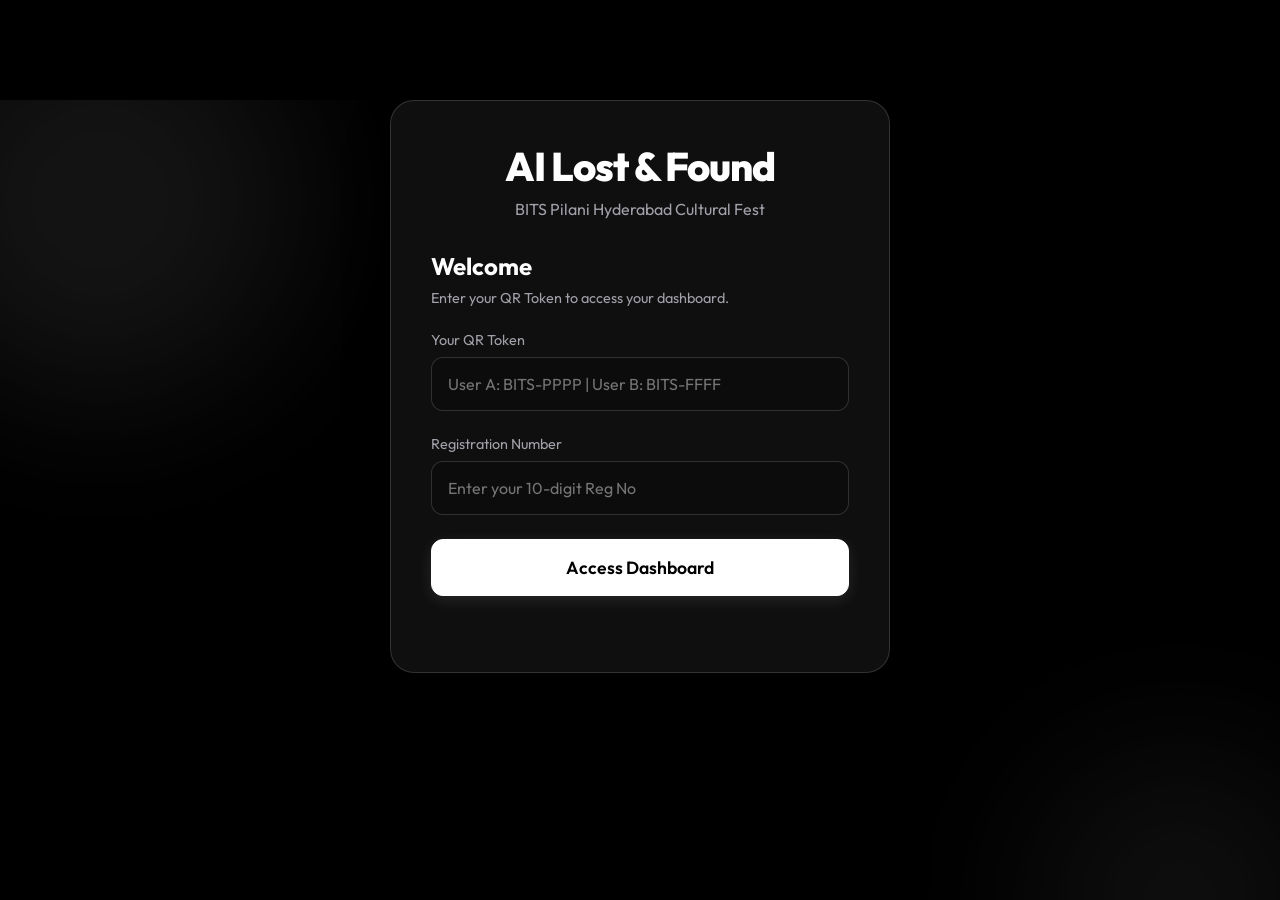
<file: public/index.html>
<!DOCTYPE html>
<html lang="en">
<head>
    <meta charset="UTF-8">
    <meta name="viewport" content="width=device-width, initial-scale=1.0">
    <title>Lost & Found AI - Login</title>
    <link rel="stylesheet" href="style.css">
    <link href="https://fonts.googleapis.com/css2?family=Outfit:wght@300;400;600;800&display=swap" rel="stylesheet">
</head>
<body>
    <div class="background-blobs">
        <div class="blob blob-1"></div>
        <div class="blob blob-2"></div>
    </div>

    <main class="glass-container">
        <header>
            <h1>AI Lost & Found</h1>
            <p>BITS Pilani Hyderabad Cultural Fest</p>
        </header>
        
        <section id="login-section" class="tab-content active">
            <h2>Welcome</h2>
            <p style="margin-bottom: 1.5rem; color: var(--text-muted); font-size: 0.9rem;">
                Enter your QR Token to access your dashboard.
            </p>
            <form id="login-form">
                <div class="input-group">
                    <label for="login-qr">Your QR Token</label>
                    <input type="text" id="login-qr" required placeholder="User A: BITS-PPPP | User B: BITS-FFFF">
                </div>
                <div class="input-group">
                    <label for="login-reg">Registration Number</label>
                    <input type="text" id="login-reg" required placeholder="Enter your 10-digit Reg No">
                </div>
                <button type="submit" class="btn-primary">Access Dashboard</button>
            </form>
            <div id="login-feedback" class="feedback"></div>
        </section>
    </main>
    <script src="app.js"></script>
</body>
</html>
</file>
<file: public/style.css>
:root {
    --bg-dark: #000000;
    --primary: #ffffff;
    --primary-hover: #e5e5e5;
    --accent: #ffffff;
    --text-main: #ffffff;
    --text-muted: #a1a1aa;
    --glass-bg: rgba(25, 25, 25, 0.6);
    --glass-border: rgba(255, 255, 255, 0.15);
}

* {
    box-sizing: border-box;
    margin: 0;
    padding: 0;
}

body {
    font-family: 'Outfit', sans-serif;
    background-color: var(--bg-dark);
    color: var(--text-main);
    min-height: 100vh;
    display: flex;
    justify-content: center;
    align-items: flex-start;
    padding: 100px 0 4rem 0;
    overflow-x: hidden;
    position: relative;
}

.background-blobs {
    position: fixed;
    width: 100%;
    height: 100%;
    z-index: 0;
    overflow: hidden;
}

.blob {
    position: absolute;
    filter: blur(80px);
    opacity: 0.6;
    border-radius: 50%;
    animation: float 10s infinite ease-in-out alternate;
}

.blob-1 {
    width: 400px;
    height: 400px;
    background: #222222;
    top: -100px;
    left: -100px;
}

.blob-2 {
    width: 300px;
    height: 300px;
    background: #1a1a1a;
    bottom: -50px;
    right: -50px;
    animation-delay: -5s;
}

@keyframes float {
    0% { transform: translate(0, 0) scale(1); }
    100% { transform: translate(30px, 50px) scale(1.1); }
}

.glass-container {
    background: var(--glass-bg);
    backdrop-filter: blur(16px);
    -webkit-backdrop-filter: blur(16px);
    border: 1px solid var(--glass-border);
    border-radius: 24px;
    padding: 2.5rem;
    width: 90%;
    max-width: 500px;
    z-index: 1;
    box-shadow: 0 25px 50px -12px rgba(0, 0, 0, 0.5);
    animation: slideUp 0.6s cubic-bezier(0.16, 1, 0.3, 1);
}

@keyframes slideUp {
    from { transform: translateY(30px); opacity: 0; }
    to { transform: translateY(0); opacity: 1; }
}

header {
    text-align: center;
    margin-bottom: 2rem;
}

header h1 {
    font-size: 2.5rem;
    font-weight: 800;
    color: var(--primary);
    margin-bottom: 0.5rem;
    letter-spacing: -1px;
}

header p {
    color: var(--text-muted);
    font-size: 1rem;
}

.tabs {
    display: flex;
    gap: 1rem;
    margin-bottom: 2rem;
    background: rgba(0,0,0,0.2);
    padding: 0.5rem;
    border-radius: 12px;
}

.tab-btn {
    flex: 1;
    padding: 0.75rem;
    border: none;
    background: transparent;
    color: var(--text-muted);
    font-family: inherit;
    font-size: 1rem;
    font-weight: 600;
    cursor: pointer;
    border-radius: 8px;
    transition: all 0.3s ease;
}

.tab-btn.active {
    background: var(--glass-bg);
    color: var(--text-main);
    box-shadow: 0 4px 6px -1px rgba(0, 0, 0, 0.1);
}

.tab-content {
    display: none;
    animation: fadeIn 0.4s ease;
}

.tab-content.active {
    display: block;
}

@keyframes fadeIn {
    from { opacity: 0; transform: translateY(10px); }
    to { opacity: 1; transform: translateY(0); }
}

.tab-content h2 {
    margin-bottom: 0.5rem;
    font-size: 1.5rem;
}

.privacy-note {
    font-size: 0.85rem;
    color: var(--text-muted);
    margin-bottom: 1.5rem;
}

.input-group {
    margin-bottom: 1.5rem;
}

.input-group label {
    display: block;
    margin-bottom: 0.5rem;
    font-size: 0.9rem;
    color: var(--text-muted);
}

.input-group input {
    width: 100%;
    padding: 1rem;
    background: rgba(0, 0, 0, 0.2);
    border: 1px solid var(--glass-border);
    border-radius: 12px;
    color: var(--text-main);
    font-family: inherit;
    font-size: 1rem;
    transition: all 0.3s ease;
}

.input-group input:focus {
    outline: none;
    border-color: var(--primary);
    background: rgba(0, 0, 0, 0.4);
}

.btn-primary, .btn-secondary {
    width: 100%;
    padding: 1rem;
    border: none;
    border-radius: 12px;
    font-family: inherit;
    font-size: 1.1rem;
    font-weight: 600;
    cursor: pointer;
    transition: transform 0.2s, box-shadow 0.2s;
}

.btn-primary {
    background: #ffffff;
    color: #000000;
    border: 1px solid #ffffff;
    box-shadow: 0 4px 15px rgba(255, 255, 255, 0.1);
}

.btn-primary:hover {
    transform: translateY(-2px);
    background: #e5e5e5;
    box-shadow: 0 6px 20px rgba(255, 255, 255, 0.15);
}

.btn-secondary {
    background: transparent;
    color: var(--text-main);
    border: 1px solid #333333;
    margin-top: 1rem;
}

.btn-secondary:hover {
    background: rgba(255, 255, 255, 0.1);
}

.feedback {
    margin-top: 1rem;
    text-align: center;
    font-size: 0.9rem;
    min-height: 20px;
}

.success { color: #34d399; }
.error { color: #f87171; }

.modal {
    position: fixed;
    top: 0; left: 0; width: 100%; height: 100%;
    background: rgba(0,0,0,0.6);
    backdrop-filter: blur(8px);
    display: flex;
    justify-content: center;
    align-items: center;
    z-index: 100;
}

.modal.hidden {
    display: none;
}

.glass-card {
    background: var(--glass-bg);
    border: 1px solid var(--glass-border);
    padding: 2rem;
    border-radius: 20px;
    text-align: center;
    max-width: 400px;
    width: 90%;
}

.items-grid {
    display: grid;
    grid-template-columns: 1fr;
    gap: 1rem;
    margin-top: 1rem;
}

.item-card {
    background: rgba(0, 0, 0, 0.2);
    border: 1px solid var(--glass-border);
    border-radius: 12px;
    padding: 1rem;
    text-align: left;
}

.item-card h3 {
    font-size: 1rem;
    color: var(--primary);
    margin-bottom: 0.5rem;
}

.item-card p {
    font-size: 0.9rem;
    color: var(--text-muted);
}

/* TOP BAR */
.top-bar {
    position: fixed;
    top: 0;
    left: 0;
    width: 100%;
    background: rgba(10, 15, 30, 0.8);
    backdrop-filter: blur(10px);
    border-bottom: 1px solid var(--glass-border);
    padding: 1rem 2rem;
    display: flex;
    justify-content: space-between;
    align-items: center;
    z-index: 1000;
}

.top-bar .logo {
    font-size: 1.2rem;
    font-weight: 800;
    color: var(--primary);
}

.top-bar .nav-icons {
    display: flex;
    align-items: center;
    gap: 1.5rem;
}

.notif-bell {
    font-size: 1.5rem;
    cursor: pointer;
    position: relative;
    transition: transform 0.2s;
}
.notif-bell:hover {
    transform: scale(1.1);
}

.notif-bell .badge {
    position: absolute;
    top: -5px;
    right: -10px;
    background: #ffffff;
    color: #000000;
    border: 1px solid #000000;
    font-size: 0.7rem;
    font-weight: bold;
    padding: 2px 6px;
    border-radius: 50%;
}

.logout-btn {
    padding: 0.3rem 1rem !important;
    width: auto !important;
}

/* Image Modal */
.verification-img {
    width: 100%;
    height: 200px;
    object-fit: cover;
    border-radius: 12px;
    margin: 10px 0;
    cursor: pointer;
    border: 2px solid var(--glass-border);
    transition: transform 0.2s;
}
.verification-img:hover {
    transform: scale(1.02);
}

.img-modal {
    display: none;
    position: fixed;
    z-index: 2000;
    left: 0;
    top: 0;
    width: 100%;
    height: 100%;
    background-color: rgba(0,0,0,0.9);
    justify-content: center;
    align-items: center;
}
.img-modal img {
    max-width: 90%;
    max-height: 90%;
    border-radius: 12px;
}
.close-modal {
    position: absolute;
    top: 20px;
    right: 30px;
    color: #fff;
    font-size: 40px;
    font-weight: bold;
    cursor: pointer;
}
</file>
